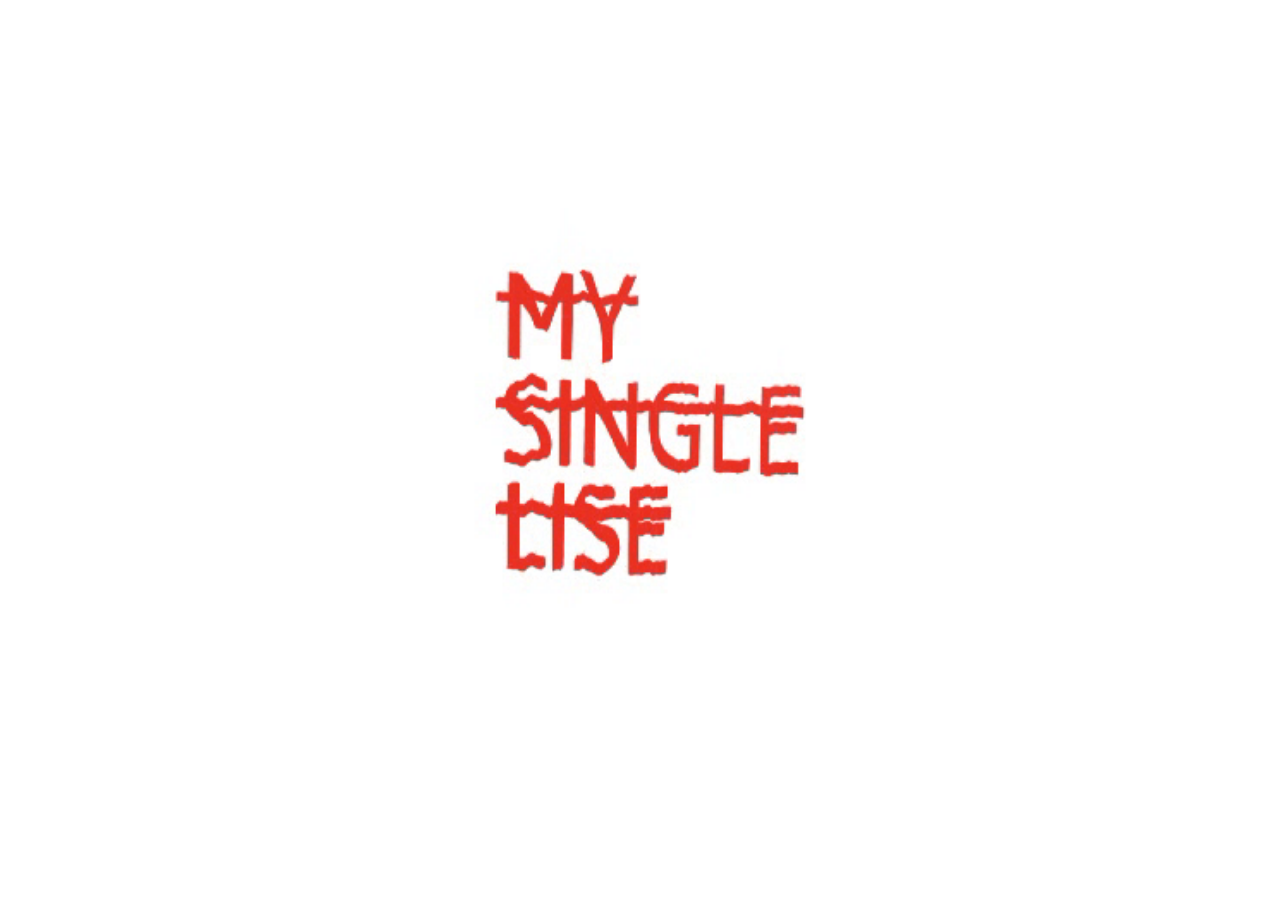
<file: index.html>
<!doctype html>
<html lang="fr">
<head>
<meta charset="utf-8">
<meta name="viewport" content="width=device-width,initial-scale=1">
<title>MY SINGLE LISE – Lise Chemla</title>
<meta name="description" content="Lise Chemla : spectacles jeune public, chanson, piano et projets de code.">
<link rel="icon" href="assets/poster.png">
<link rel="stylesheet" href="style.css">
</head>
<body>
<a class="intro" href="menu.html" aria-label="Entrer sur le site">
  <video id="v" src="assets/intro.mp4" poster="assets/poster.png" autoplay muted playsinline preload="auto"></video>
  <span>Cliquer pour entrer</span>
</a>
<script>
  var v=document.getElementById('v'),a=v.parentNode;
  function ready(){a.classList.add('ready')}
  v.addEventListener('ended',ready);setTimeout(ready,5500);
</script>
</body>
</html>
</file>
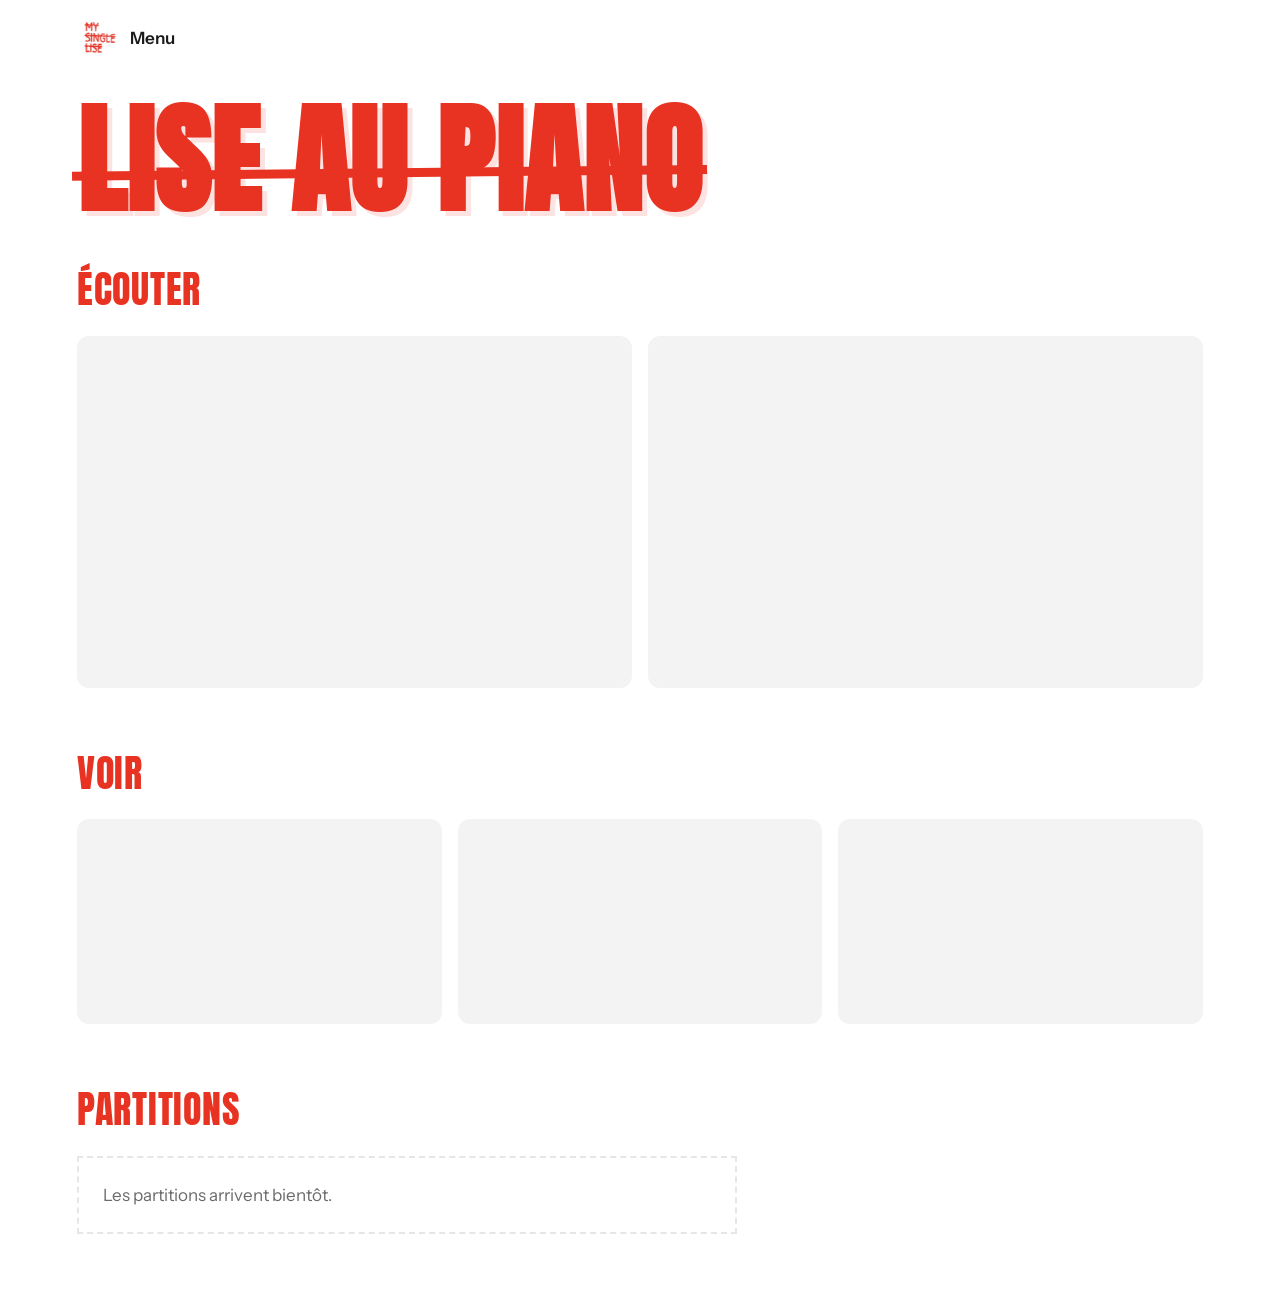
<file: piano.html>
<!doctype html>
<html lang="fr">
<head>
<meta charset="utf-8">
<meta name="viewport" content="width=device-width,initial-scale=1">
<title>Lise au piano – Lise Chemla</title>
<meta name="description" content="Lise au piano : écoute, vidéos et partitions.">
<link rel="icon" href="assets/poster.png">
<link rel="stylesheet" href="style.css">
</head>
<body>
<header class="top"><a href="menu.html"><img src="assets/poster.png" alt=""><span>Menu</span></a></header>
<main>
<h1 class="word">Lise au piano</h1>
<h2 style="margin-top:0">Écouter</h2>
<div class="embeds">
<iframe src="https://open.spotify.com/embed/album/7jm8Yw82QuRbYSZ93DFiKU" height="352" title="Album Spotify, premier" loading="lazy" allow="encrypted-media; clipboard-write; fullscreen"></iframe>
<iframe src="https://open.spotify.com/embed/album/4DjhORlAifJ3IJLUAgg8xG" height="352" title="Album Spotify, second" loading="lazy" allow="encrypted-media; clipboard-write; fullscreen"></iframe>
</div>
<h2>Voir</h2>
<div class="embeds">
<iframe class="video" src="https://www.youtube-nocookie.com/embed/7qxYCpG8boc" title="Vidéo 1" loading="lazy" allow="accelerometer; clipboard-write; encrypted-media; picture-in-picture; fullscreen" allowfullscreen></iframe><iframe class="video" src="https://www.youtube-nocookie.com/embed/ARK-8uccL9A" title="Vidéo 2" loading="lazy" allow="accelerometer; clipboard-write; encrypted-media; picture-in-picture; fullscreen" allowfullscreen></iframe><iframe class="video" src="https://www.youtube-nocookie.com/embed/ofl7zCHlAs8" title="Vidéo 3" loading="lazy" allow="accelerometer; clipboard-write; encrypted-media; picture-in-picture; fullscreen" allowfullscreen></iframe>
</div>
<h2>Partitions</h2>
<ul class="links" id="scores" hidden></ul>
<p class="empty" id="scores-empty">Chargement des partitions…</p>
<script>
/* Liste automatiquement les fichiers déposés dans le dossier "partitions" du dépôt GitHub. */
(function(){
  var list=document.getElementById('scores'),empty=document.getElementById('scores-empty');
  var repo=list.dataset.repo; // optionnel : data-repo="mysinglelise/mon-depot"
  if(!repo){
    var host=location.hostname,m=host.match(/^(.+)\.github\.io$/);
    if(m){var seg=location.pathname.split('/')[1]||'';
      repo=m[1]+'/'+((seg&&!/\.html?$/.test(seg))?seg:host);}
  }
  function nice(n){return n.replace(/\.[^.]+$/,'').replace(/[-_]+/g,' ').trim();}
  function ext(n){var e=n.split('.').pop();return e.toUpperCase();}
  function show(files){
    files.sort(function(a,b){return a.name.localeCompare(b.name,'fr',{numeric:true});});
    files.forEach(function(f){
      var li=document.createElement('li'),a=document.createElement('a');
      a.href=f.path.split('/').map(encodeURIComponent).join('/');a.target='_blank';a.rel='noopener';
      a.innerHTML='<span class="t"></span><span class="h"></span>';
      a.firstChild.textContent=nice(f.name);a.lastChild.textContent=ext(f.name);
      li.appendChild(a);list.appendChild(li);
    });
    list.hidden=false;empty.hidden=true;
  }
  function fail(){empty.textContent='Les partitions arrivent bientôt.';}
  if(!repo){fail();return;}
  var dirs=['partitions','partition'],i=0;
  (function next(){
    if(i>=dirs.length){fail();return;}
    fetch('https://api.github.com/repos/'+repo+'/contents/'+dirs[i++])
      .then(function(r){if(!r.ok)throw 0;return r.json();})
      .then(function(items){
        var files=items.filter(function(x){return x.type==='file'&&!/^\./.test(x.name)&&!/\.(md|txt)$/i.test(x.name);});
        if(files.length)show(files);else next();
      }).catch(next);
  })();
})();
</script>
</main>
</body>
</html>
</file>
<file: style.css>
@font-face{font-family:Anton;src:url(assets/fonts/anton-latin-400-normal.woff2) format("woff2");font-weight:400;font-display:swap;unicode-range:U+0000-00FF,U+0131,U+0152-0153,U+02BB-02BC,U+02C6,U+02DA,U+02DC,U+2000-206F,U+20AC,U+2122,U+2191,U+2193,U+2212,U+2215,U+FEFF,U+FFFD}
@font-face{font-family:"Instrument Sans";src:url(assets/fonts/instrument-sans-latin-400-normal.woff2) format("woff2");font-weight:400;font-display:swap}
@font-face{font-family:"Instrument Sans";src:url(assets/fonts/instrument-sans-latin-600-normal.woff2) format("woff2");font-weight:600;font-display:swap}
:root{
  --red:#E83222;
  --paper:#ffffff;
  --ink:#1b1b1b;
  --mute:#6b6b6b;
  --rule:#e6e6e6;
}
*{box-sizing:border-box;margin:0;padding:0}
html{-webkit-text-size-adjust:100%}
body{
  background:var(--paper);color:var(--ink);
  font-family:"Instrument Sans",system-ui,sans-serif;
  font-size:1.0625rem;line-height:1.55;min-height:100vh;
}
a{color:inherit}
:focus-visible{outline:3px solid var(--red);outline-offset:4px}

/* ---------- accueil ---------- */
.intro{
  display:flex;flex-direction:column;align-items:center;justify-content:center;
  min-height:100vh;min-height:100dvh;text-decoration:none;gap:1.25rem;padding:1rem;
}
.intro video{
  width:min(78vmin,440px);height:auto;display:block;
  mix-blend-mode:multiply; /* fond blanc de la vidéo = fond de la page */
}
.intro span{color:var(--mute);font-size:.95rem;opacity:0;transition:opacity .6s}
.intro.ready span{opacity:1}
.intro:hover span,.intro:focus-visible span{color:var(--red)}

/* ---------- menu ---------- */
.menu{
  min-height:100vh;min-height:100dvh;display:flex;flex-direction:column;
  justify-content:center;padding:2rem clamp(1rem,6vw,5rem);
}
.menu nav{display:flex;flex-direction:column;gap:clamp(.25rem,2vh,1.25rem)}
.choice{
  display:flex;align-items:baseline;gap:1.5rem;flex-wrap:wrap;
  text-decoration:none;width:fit-content;max-width:100%;
}
.word{
  position:relative;display:inline-block;
  font-family:Anton,Impact,sans-serif;text-transform:uppercase;
  color:var(--red);line-height:1;letter-spacing:.01em;
  font-size:clamp(3rem,13vw,9rem);white-space:nowrap;
  text-shadow:.04em .04em 0 rgba(232,50,34,.14);
}
/* la rature, comme dans le logo */
.word::after{
  content:"";position:absolute;left:-.04em;right:-.04em;top:54%;
  height:.075em;background:var(--red);transform-origin:right center;
  transition:transform .35s cubic-bezier(.7,0,.2,1);
  transform:rotate(-.6deg);
}
.choice:hover .word::after,.choice:focus-visible .word::after{transform:rotate(-.6deg) scaleX(0)}
.hint{color:var(--mute);font-size:1rem;max-width:22ch}
.choice:hover .hint,.choice:focus-visible .hint{color:var(--ink)}
@media (hover:none){.word::after{transform:rotate(-.6deg)!important}}

/* ---------- pages intérieures ---------- */
.top{
  display:flex;align-items:center;justify-content:space-between;
  padding:1rem clamp(1rem,6vw,5rem);
}
.top a{text-decoration:none;display:flex;align-items:center;gap:.6rem;font-weight:600}
.top img{width:44px;height:44px;mix-blend-mode:multiply}
.top a:hover{color:var(--red)}
main{padding:1rem clamp(1rem,6vw,5rem) 5rem;max-width:80rem}
h1.word{font-size:clamp(3rem,12vw,7.5rem);margin:.5rem 0 2.5rem}
h1.word::after{transform:rotate(-.6deg)}
h2{
  font-family:Anton,Impact,sans-serif;font-weight:400;text-transform:uppercase;
  color:var(--red);font-size:clamp(1.6rem,4vw,2.4rem);letter-spacing:.02em;
  margin:3.5rem 0 1rem;
}
.lead{max-width:60ch;margin-bottom:2rem;color:var(--mute)}

.links{list-style:none;border-top:2px solid var(--ink);max-width:62rem}
.links li{border-bottom:1px solid var(--rule)}
.links a{
  display:grid;grid-template-columns:1fr auto;gap:.25rem 1.5rem;align-items:baseline;
  padding:1.1rem .25rem;text-decoration:none;
}
.links .t{font-size:1.35rem;font-weight:600;line-height:1.25}
.links .d{grid-column:1;color:var(--mute);font-size:.98rem}
.links .h{grid-column:2;grid-row:1;color:var(--mute);font-size:.9rem;text-align:right}
.links a:hover .t,.links a:focus-visible .t{color:var(--red);text-decoration:underline;text-decoration-thickness:.1em;text-underline-offset:.2em}
.links a:hover{background:#fff6f5}

.embeds{display:grid;gap:1rem;grid-template-columns:repeat(auto-fit,minmax(min(100%,22rem),1fr))}
.embeds iframe{width:100%;border:0;border-radius:12px;background:#f3f3f3}
.video{aspect-ratio:16/9}
.empty{
  border:2px dashed var(--rule);padding:1.5rem;color:var(--mute);max-width:60ch;
}
footer{padding:2rem clamp(1rem,6vw,5rem);color:var(--mute);font-size:.9rem}
@media (max-width:560px){
  .links a{grid-template-columns:1fr}
  .links .h{grid-column:1;grid-row:auto;text-align:left}
}
@media (prefers-reduced-motion:reduce){*{transition:none!important}}

/* ---------- grandes cartes animées ---------- */
.shows{list-style:none;display:grid;gap:3rem}
.show{display:block;text-decoration:none}
.stage{
  display:block;position:relative;overflow:hidden;aspect-ratio:16/9;background:var(--red);
  border-bottom:4px solid var(--red);
}
.stage video,.stage img{width:100%;height:100%;object-fit:cover;display:block;transition:transform .6s}
.stage.strip{display:grid;grid-template-columns:repeat(4,1fr);gap:3px;background:#fff}
.stage.strip>*{min-width:0;overflow:hidden}
.stage.strip video,.stage.strip img{object-position:center 12%}
.stage video[src*="oiseaux"]{object-position:center 40%}
.stage::after{ /* voile pour la lisibilité du titre */
  content:"";position:absolute;inset:auto 0 0 0;height:55%;pointer-events:none;
  background:linear-gradient(to top,rgba(0,0,0,.55),rgba(0,0,0,0));
}
.stage h2{
  position:absolute;z-index:1;left:clamp(1rem,3vw,2.25rem);bottom:clamp(.8rem,2.5vw,1.75rem);right:1rem;
  margin:0;color:#fff;font-size:clamp(2rem,7vw,5.25rem);line-height:.98;letter-spacing:.01em;
  text-shadow:.04em .04em 0 rgba(232,50,34,.9);
}
.show:hover .stage video,.show:hover .stage img,
.show:focus-visible .stage video,.show:focus-visible .stage img{transform:scale(1.04)}
.show .d{display:block;max-width:60ch;margin-top:1rem;font-size:1.1rem}
.show .go{
  display:inline-block;margin-top:.7rem;font-weight:600;color:var(--red);
  border-bottom:2px solid var(--red);padding-bottom:.1rem;
}
.show:hover .go,.show:focus-visible .go{background:var(--red);color:#fff;border-color:var(--red)}
@media (max-width:640px){
  .stage{aspect-ratio:1/1}
  .stage.strip{grid-template-columns:repeat(2,1fr);grid-template-rows:repeat(2,1fr)}
  .stage.strip video,.stage.strip img{object-position:center 18%}
}
</file>
